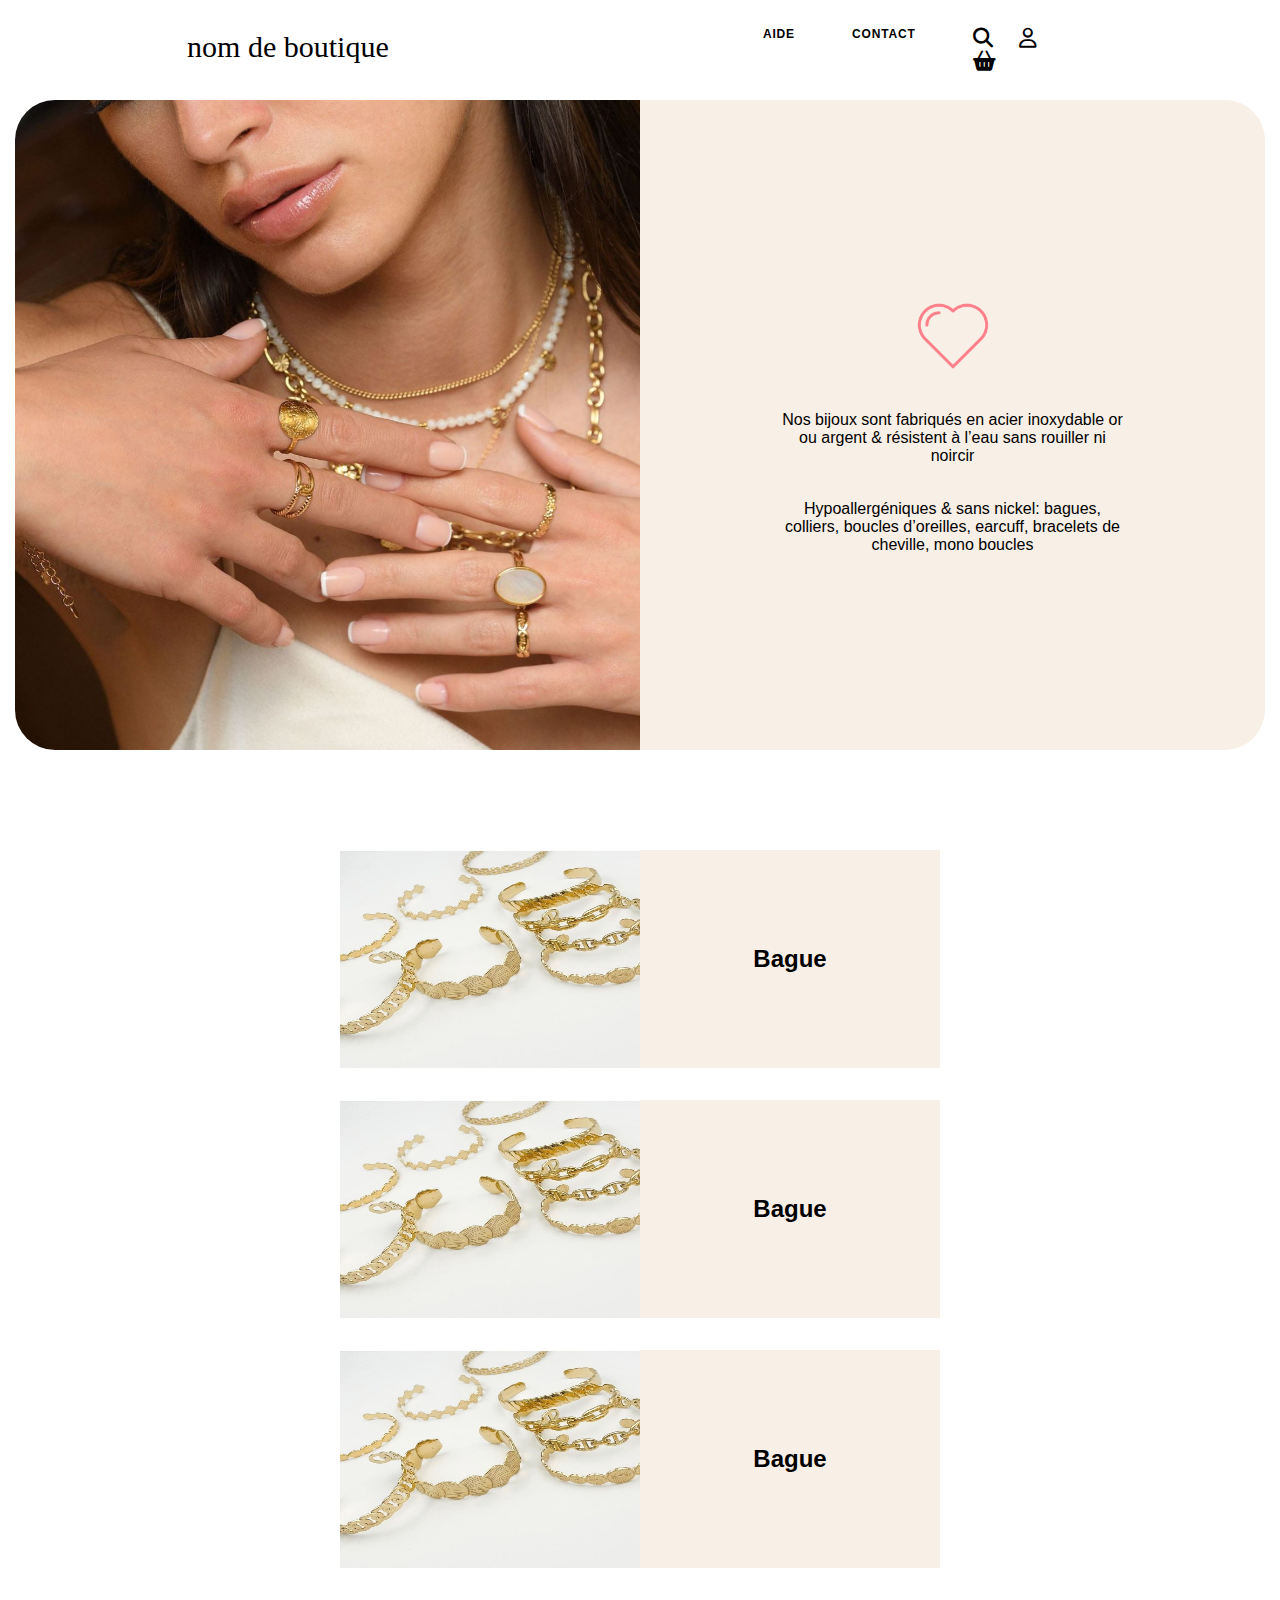
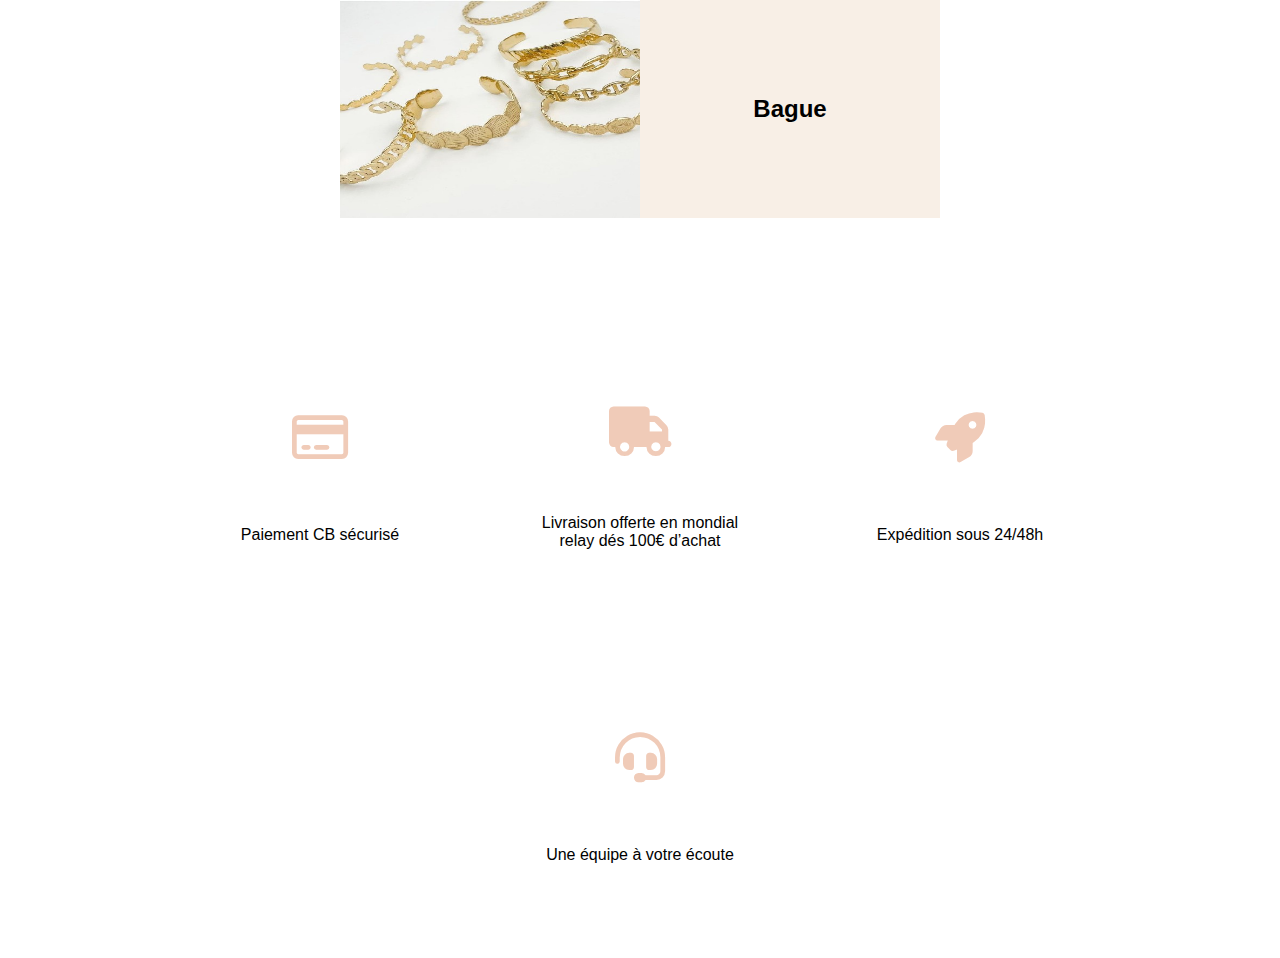
<file: projetweb/index.html>
<!DOCTYPE html>
<html lang="en">
  <head>
    <meta charset="UTF-8" />
    <meta name="viewport" content="width=device-width, initial-scale=1.0" />
    <title>Document</title>
    <link rel="stylesheet" href="css/main.css" />
    <link rel="stylesheet" href="css/all.min.css" />
  </head>
  <body>
    <header class="nav">
      <div class="name">
        <a href="">nom de boutique </a>
      </div>

      <nav class="navicone">
        <a id="pnav" href="">AIDE</a>
        <a id="pnav" href="">CONTACT</a>
        <div class="iconnav">
          <a href=""><i class="fa-solid fa-magnifying-glass"></i></a>
          <a href="login.html"><i class="fa-regular fa-user"></i></a>
          <a href=""> <i class="fa-solid fa-basket-shopping"></i></a>
        </div>
      </nav>
    </header>
    <div class="home">
      <div class="home-image"></div>
      <div class="home-text">
        <img
          loading="lazy"
          src="./coeur.png"
          width="80px"
          height="80px"
          alt="sexy lady"
        />
        <p>
          Nos bijoux sont fabriqués en acier inoxydable or ou argent & résistent
          à l’eau sans rouiller ni noircir
        </p>
        <p>
          Hypoallergéniques & sans nickel: bagues, colliers, boucles d’oreilles,
          earcuff, bracelets de cheville, mono boucles
        </p>
      </div>
    </div>
    <div class="container">
      <div class="home2">
        <div class="one">
          <img src="bague.jpeg" />
          <div class="title"><h2>Bague</h2></div>
        </div>

        <div class="one">
          <img src="bague.jpeg" />
          <div class="title"><h2>Bague</h2></div>
        </div>
        <div class="one">
          <img src="bague.jpeg" />
          <div class="title"><h2>Bague</h2></div>
        </div>
        <div class="one">
          <img src="bague.jpeg" />
          <div class="title"><h2>Bague</h2></div>
        </div>
      </div>
    </div>
    <div class="faitures">
      <div class="container1">
        <div class="feat">
          <i class="fa-regular fa-credit-card"></i>
          <p>Paiement CB sécurisé</p>
        </div>
        <div class="feat">
          <i class="fa-solid fa-truck"></i>
          <p>Livraison offerte en mondial relay dés 100€ d’achat</p>
        </div>
        <div class="feat">
          <i class="fa-solid fa-rocket"></i>
          <p>Expédition sous 24/48h</p>
        </div>
        <div class="feat">
          <i class="fa-solid fa-headset"></i>
          <p>Une équipe à votre écoute</p>
        </div>
      </div>
    </div>
  </body>
</html>
</file>
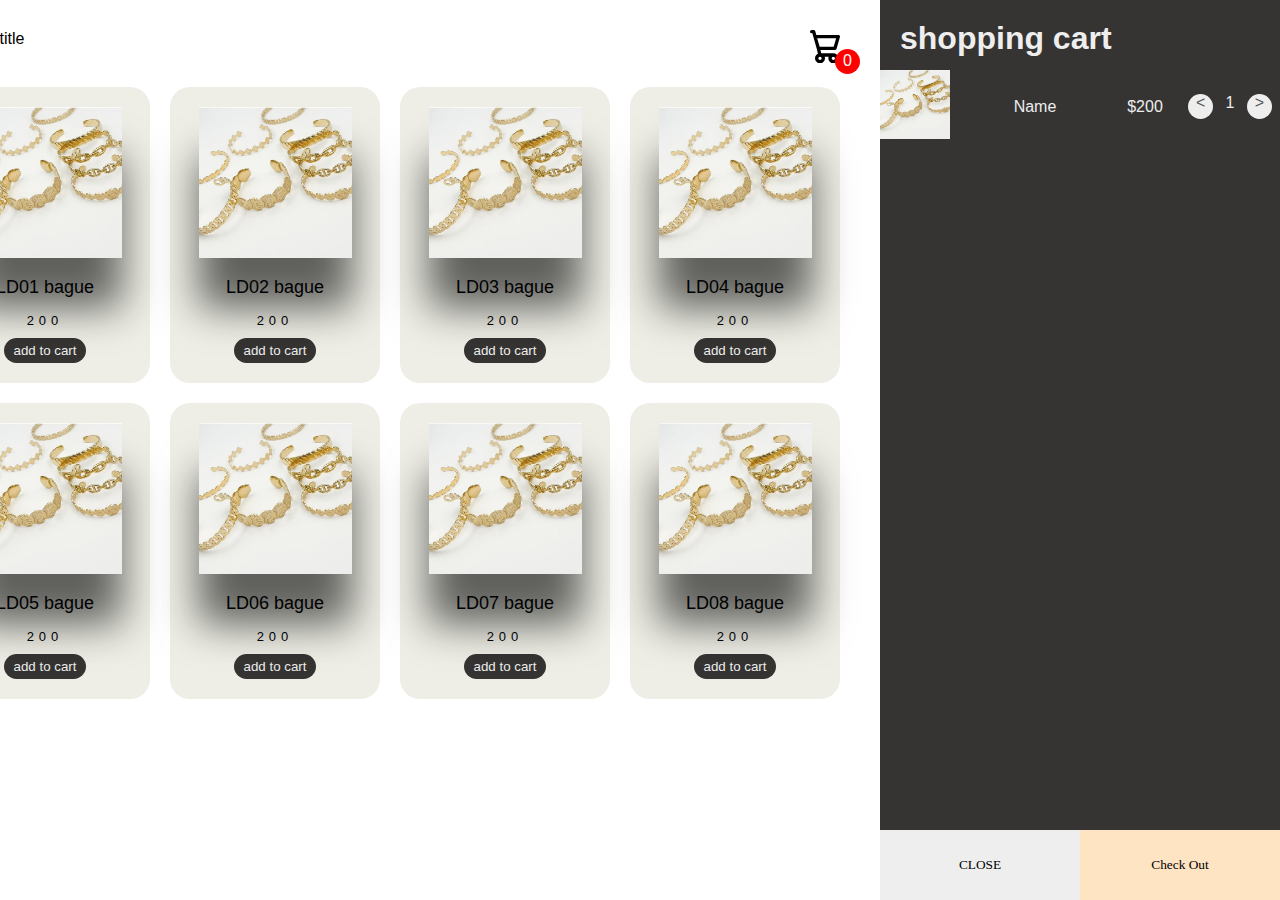
<file: projetweb/panier.html>
<!DOCTYPE html>
<html lang="en">
  <head>
    <meta charset="UTF-8" />
    <meta name="viewport" content="width=device-width, initial-scale=1.0" />
    <title>Document</title>
    <link rel="stylesheet" href="css/panier.css" />
    <link rel="stylesheet" href="css/all.min.css" />
  </head>
  <body class="showcart">
    <div class="container">
      <header>
        <div class="title">Product title</div>
        <div class="icon-cart">
          <svg
            aria-hidden="true"
            xmlns="http://www.w3.org/2000/svg"
            fill="none"
            viewBox="0 0 18 20"
          >
            <path
              stroke="currentColor"
              stroke-linecap="round"
              stroke-linejoin="round"
              stroke-width="2"
              d="M6 15a2 2 0 1 0 0 4 2 2 0 0 0 0-4Zm0 0h8m-8 0-1-4m9 4a2 2 0 1 0 0 4 2 2 0 0 0 0-4Zm-9-4h10l2-7H3m2 7L3 4m0 0-.792-3H1"
            />
          </svg>
          <span>0</span>
        </div>
      </header>
      <div class="Listproduct">
        <div class="item">
          <img src="bague.jpeg" alt="" />
          <h2>NAME Product</h2>
          <div class="price">200$</div>
          <button class="add-cart">add to cart</button>
        </div>
      </div>
    </div>
    <div class="cartTab">
      <h1>shopping cart</h1>
      <div class="listcart">
        <div class="item">
          <div class="image">
            <img src="bague.jpeg" alt="" />
          </div>
          <div class="name">Name</div>
          <div class="totalpri">$200</div>
          <div class="quantity">
            <span class="minus"><</span>
            <span>1</span>
            <span class="plus">></span>
          </div>
        </div>
      </div>
      <div class="btn">
        <button class="close">CLOSE</button>
        <button class="checkout">Check Out</button>
      </div>
    </div>
    <script src="server/panier.js"></script>
  </body>
</html>
</file>
<file: projetweb/css/main.css>
* {
  margin: 0px;
  padding: 0px;
  box-sizing: border-box;
  font-family: Arial, sans-serif;
}
.nav {
  background-color: white;
  color: black;
  position: fixed;
  top: 0;
  width: 100%;
  height: 100px;
  display: flex;
  justify-content: space-around;
  align-items: center;
  z-index: 0;
}
.navicone {
  display: flex;
  justify-content: space-between;
  width: 330px;
}
.navicone a {
  text-decoration: none;
  font-size: 12px;
  font-weight: 700;
  letter-spacing: 0.07em;
  text-transform: uppercase;
  color: #000;
  transition: all 0.3s ease-in-out;
  position: relative;
  display: inline-block;
}
.navicone a::after {
  content: "";
  position: absolute;
  width: 5px;
  height: 5px;
  background: black;
  bottom: -7px;
  left: 50%;
  transform: translateX(-50%);
  border-radius: 50%;
  opacity: 0;
  transition: opacity 0.3s ease;
}

.navicone a:hover::after {
  opacity: 1;
}
.navicone .iconnav {
  letter-spacing: 15px;
  width: 120px;
}

.navicone .iconnav a {
  letter-spacing: 7px;
  font-size: 20px;
}
.navicone .iconnav a:hover {
  color: #f0cbb8;
}
@media screen and (max-width: 490px) {
  .nav {
    background-color: white;
    color: black;
    position: fixed;
    top: 0;
    width: 100%;
    height: 100px;
    display: flex;
    justify-content: space-around;
    align-items: center;
    z-index: 0;
  }
  .nav #pnav {
    display: none;
  }
}

.name a {
  color: black;
  font-family: "Sacramento";
  font-weight: normal;
  font-size: 30px;
  line-height: 16px;
  text-decoration: none;
  letter-spacing: 0;
  text-transform: none;
}
.home {
  margin: 0px 15px;
  padding-block-start: 100px;
  display: flex;
}
.home-image {
  border-radius: 40px 0px 0px 40px;
  background-image: url("../img1.jpg");
  width: 710px;
  height: 650px;
  background-position: 55%;
  background-size: cover;
  flex: 1;
}

.home-text {
  border-radius: 0px 40px 40px 0px;
  background-color: #f8efe6;
  flex: 1;
  text-align: center;
  display: flex;
  align-items: center;
  justify-content: center;
  flex-direction: column;
}

.home-text p {
  padding: 35px 140px 0px 140px;
}
.home2 {
  gap: 32px;
  margin: 100px 200px;
  grid-template-columns: repeat(auto-fill, minmax(500px, 1fr));
  margin-top: 100px;
  display: grid;
}

.one {
  display: flex;
  width: 100%;
  height: 100%;
  justify-content: center;
  align-items: center;
}
.one img {
  width: 300px;
  height: 218px;
}
.one .title {
  display: flex;
  background-color: #f8efe6;
  width: 300px;
  height: 100%;
  align-items: center;
  justify-content: center;
}

.faitures {
  padding-left: 160px;
  padding-right: 160px;
}
.container1 {
  display: flex;
  justify-content: space-around;
  flex-wrap: wrap;
}
.feat {
  display: flex;
  flex-direction: column;
  align-items: center;
  justify-content: space-evenly;
  text-align: center;
  width: 250px;
  height: 300px;

  padding: 20px;
  margin: 10px;
  transition: all 0.3s ease-in-out;
}
.feat i {
  color: #f0cbb8;
  font-size: 50px;
}

@media screen and (max-width: 900px) {
  .home2 {
    gap: 32px;
    margin: 100px 200px;
    grid-template-columns: repeat(auto-fill, minmax(300px, 1fr));
    margin-top: 100px;
    display: grid;
  }
}
body {
  font-family: Arial, sans-serif;
}

form {
  width: 300px;
  margin: 0 auto;
}

label {
  display: block;
  margin-top: 20px;
}

input[type="text"],
input[type="password"] {
  width: 100%;
  padding: 10px;
  margin-top: 5px;
}

input[type="submit"] {
  margin-top: 20px;
  padding: 10px 20px;
  background-color: #4caf50; /* This is a green color, you can change it */
  color: white;
  border: none;
  cursor: pointer;
}

input[type="submit"]:hover {
  background-color: #45a049;
}
@media screen (max-width: 600px) {
  @media screen and (max-width: 900px) .home2 {
    gap: 32px;
    margin: 100px 200px;
    grid-template-columns: repeat(auto-fill, minmax(100px, 1fr));
    margin-top: 100px;
    display: grid;
  }
}
</file>
<file: projetweb/css/panier.css>
body {
  font-family: "poppins", sans-serif;
  margin: 0px;
}
.container {
  width: 900px;
  max-width: 90vw;
  margin: auto;
  text-align: center;
  padding-top: 10px;
  transition: transform 0.5s;
}
svg {
  width: 30px;
}
header {
  display: flex;
  justify-content: space-between;
  padding: 20px 0px;
}
header .icon-cart {
  position: relative;
}
header .icon-cart span {
  display: flex;
  width: 25px;
  height: 25px;
  background-color: red;
  justify-content: center;
  align-items: center;
  color: white;
  border-radius: 50%;
  position: absolute;
  top: 50%;
  right: -20px;
}
.Listproduct .item img {
  width: 90%;
  filter: drop-shadow(0 50px 20px #0009);
}
.Listproduct {
  display: grid;
  grid-template-columns: repeat(4, 1fr);
  gap: 20px;
}
.Listproduct .item {
  background-color: #eeeee6;
  padding: 20px;
  border-radius: 20px;
}
.Listproduct .item h2 {
  font-weight: 500;
  font-size: large;
}
.Listproduct .item .price {
  letter-spacing: 5px;
  font-size: small;
}
.Listproduct .item button {
  background-color: #353432;
  color: #eee;
  padding: 5px 10px;
  border-radius: 20px;
  margin-top: 10px;
  cursor: pointer;
  border: none;
}
.cartTab {
  width: 400px;
  background-color: #353432;
  color: #eee;
  position: fixed;
  inset: 0 -400px 0 auto;
  display: grid;
  grid-template-rows: 70px 1fr 70px;
  transition: 0.5s;
}
body.showcart .cartTab {
  inset: 0 0 0 auto;
}
body.showcart .container {
  transform: translateX(-250px);
}
.cartTab h1 {
  padding: 20px;
  margin: 0;
  font-weight: 300px;
}
.cartTab .btn {
  display: grid;
  grid-template-columns: repeat(2, 1fr);
}
.cartTab .btn .close {
  background-color: #eee;
}
.cartTab .btn button {
  background-color: bisque;
  border: none;
  font-family: Poppins;
  font-weight: 500;
  cursor: pointer;
}
.cartTab .listcart .item img {
  width: 100%;
}
.cartTab .listcart .item {
  display: grid;
  grid-template-columns: 70px 150px 50px 1fr;
  gap: 10px;
  text-align: center;
  align-items: center;
}
.listcart .quantity span {
  display: inline-block;
  width: 25px;
  height: 25px;
  background-color: #eee;
  color: #555;
  border-radius: 50%;
  cursor: pointer;
}
.listcart .quantity span:nth-child(2) {
  background-color: transparent;
  color: #eee;
}
.listcart .item:nth-child(even) {
  background-color: #eee1;
}
.listcart {
  overflow: auto;
}
.listcart::-webkit-scrollbar {
  width: 0;
}
</file>
